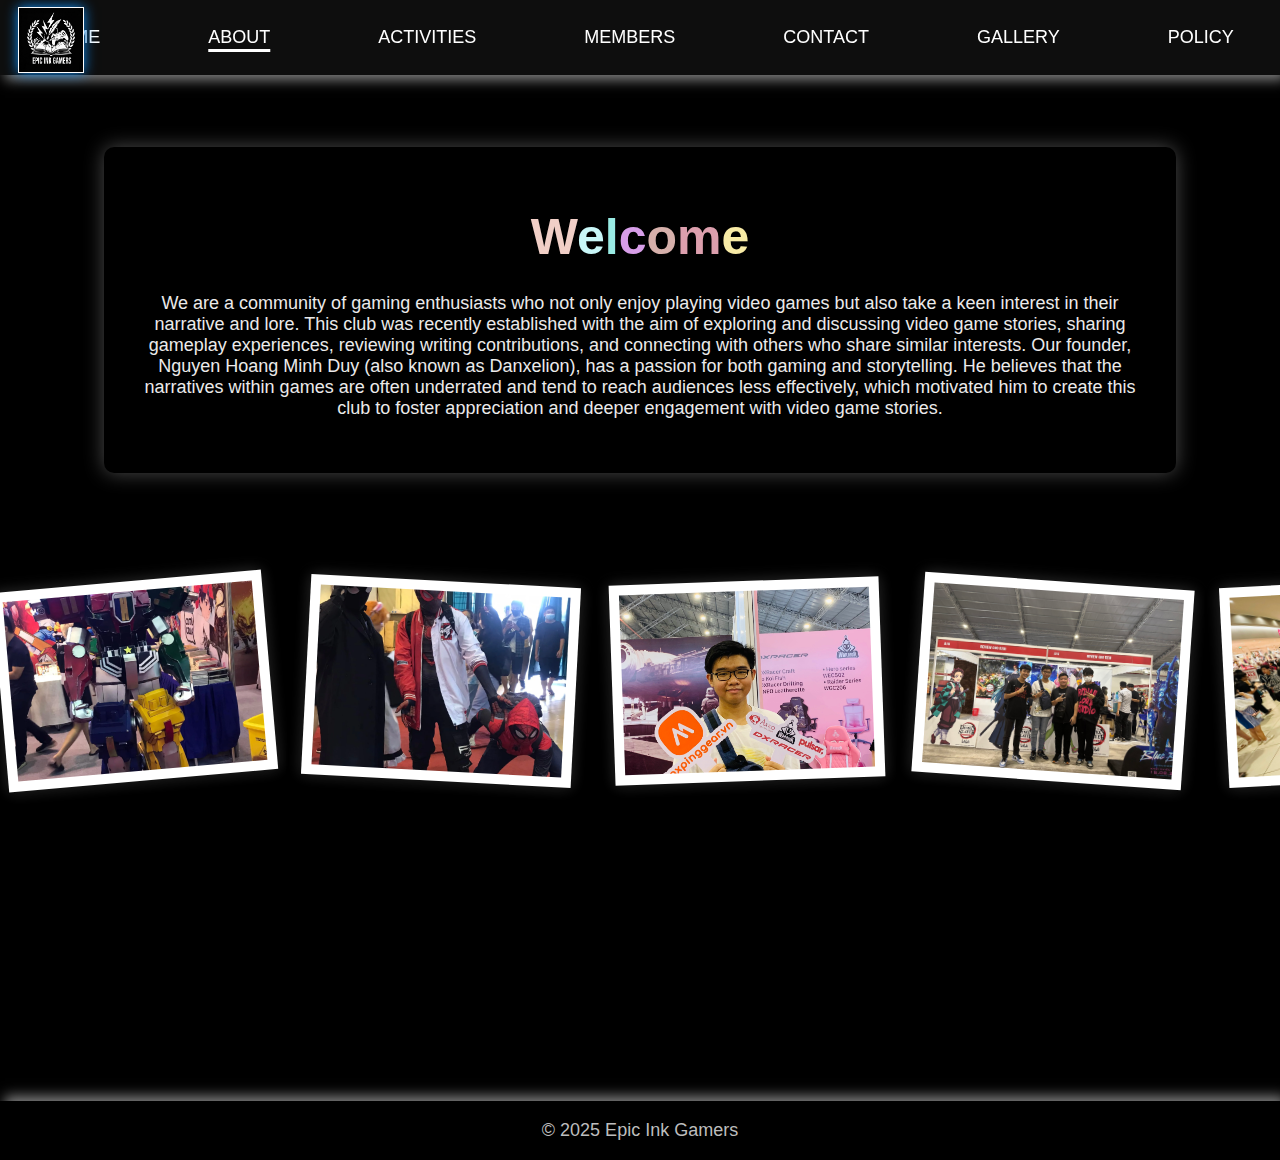
<file: about.html>
<!DOCTYPE html>
<html lang="en">
<head>
    <meta charset="UTF-8">
    <meta name="viewport" content="width=device-width, initial-scale=1.0">
    <title>Epic Ink Gamers</title>
    <meta name="description" content="This page is about Epic Ink Gamers.">
    <link rel="icon" href="assets/img/icon.jpg">
    <link rel="stylesheet" href="assets/css/styles.css">
</head>
<body>
    <header>
        <img src="assets/img/icon.jpg" alt = "Epic Ink Gamers" class="bg-icon">
        <nav>
            <ul>
                <li><a href="index.html">Home</a></li>
                <li><a href="about.html" class="current-page">About</a></li>
                <li><a href="activities.html">Activities</a></li>
                <li><a href="member.html">Members</a></li>
                <li><a href="contact.html">Contact</a></li>
                <li><a href="gallery.html">Gallery</a></li>
                <li><a href="policy.html">Policy</a></li>
            </ul>
        </nav>
    </header>

    <main>
        <section class="sec">
            <h2 id = "typing-text"></h2>
            <p>We are a community of gaming enthusiasts who not only enjoy playing
            video games but also take a keen interest in their narrative and lore.
            This club was recently established with the aim of exploring and discussing
            video game stories, sharing gameplay experiences, reviewing writing
            contributions, and connecting with others who share similar interests.
            Our founder, Nguyen Hoang Minh Duy (also known as Danxelion), has a passion
            for both gaming and storytelling. He believes that the narratives within
            games are often underrated and tend to reach audiences less effectively,
            which motivated him to create this club to foster appreciation and deeper
            engagement with video game stories.</p>
        </section>

        <section class="polaroid-scroll-container">
            <div class="polaroid-scroll-track">
                <div class="polaroid-item"> <!--floating polaroid effect-->
                    <img src="assets/img/polaroid1.png" alt="Club Event 1">
                </div>
                <div class="polaroid-item">
                    <img src="assets/img/polaroid2.png" alt="Club Event 2">
                </div>
                <div class="polaroid-item">
                    <img src="assets/img/polaroid3.png" alt="Club Event 3">
                </div>
                <div class="polaroid-item">
                    <img src="assets/img/polaroid4.png" alt="Club Event 4">
                </div>
                <div class="polaroid-item">
                    <img src="assets/img/polaroid5.jpg" alt="Club Event 5">
                </div>
                <div class="polaroid-item">
                    <img src="assets/img/polaroid6.png" alt="Club Event 6">
                </div>
            <!-- Duplicate set for seamless loop -->
                <div class="polaroid-item">
                    <img src="assets/img/polaroid1.png" alt="Club Event 1">
                </div>
                <div class="polaroid-item">
                    <img src="assets/img/polaroid2.png" alt="Club Event 2">
                </div>
                <div class="polaroid-item">
                    <img src="assets/img/polaroid3.png" alt="Club Event 3">
                </div>
                <div class="polaroid-item">
                    <img src="assets/img/polaroid4.png" alt="Club Event 4">
                </div>
                <div class="polaroid-item">
                    <img src="assets/img/polaroid5.jpg" alt="Club Event 5">
                </div>
                <div class="polaroid-item">
                    <img src="assets/img/polaroid6.png" alt="Club Event 6">
                </div>
            </div>
        </section>
    </main>

    <footer>
        <p>&copy; 2025 Epic Ink Gamers</p>
    </footer>
    <script src="assets/js/about.js"></script>
</body>
</html>
</file>
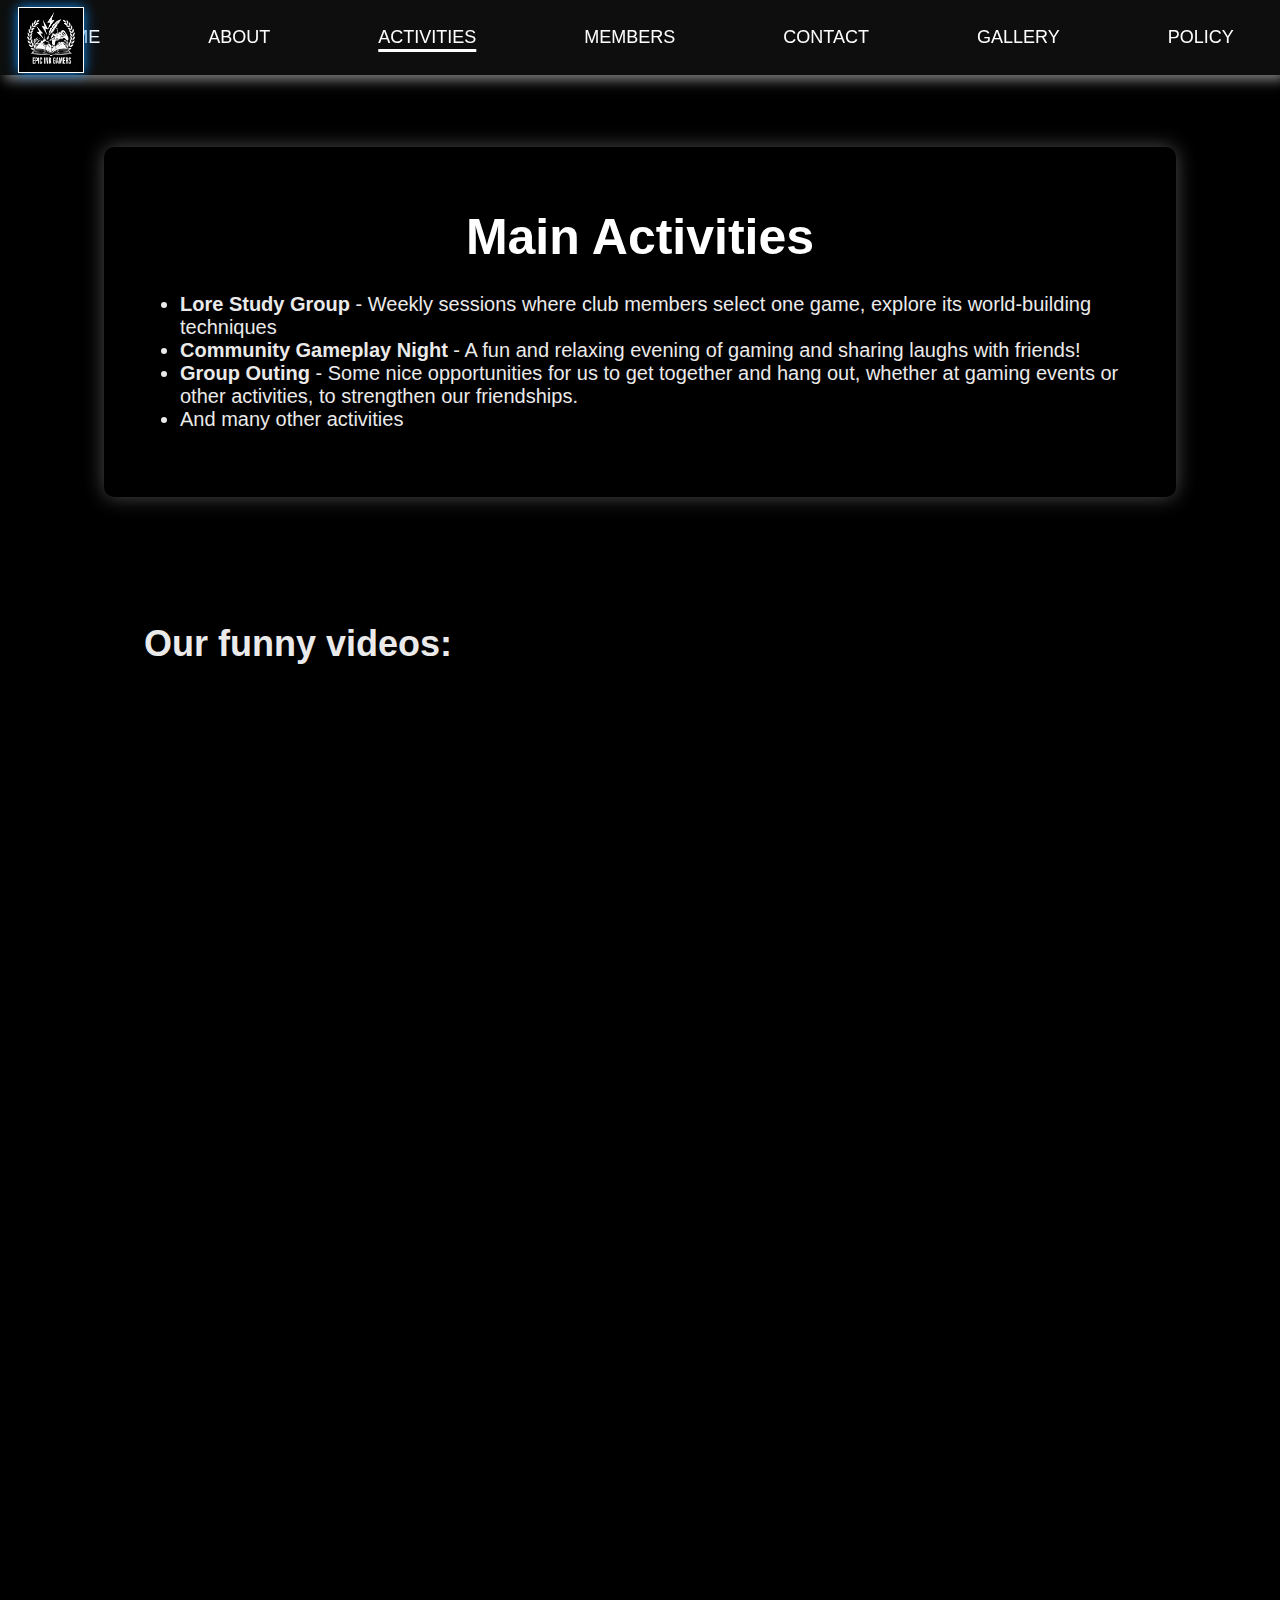
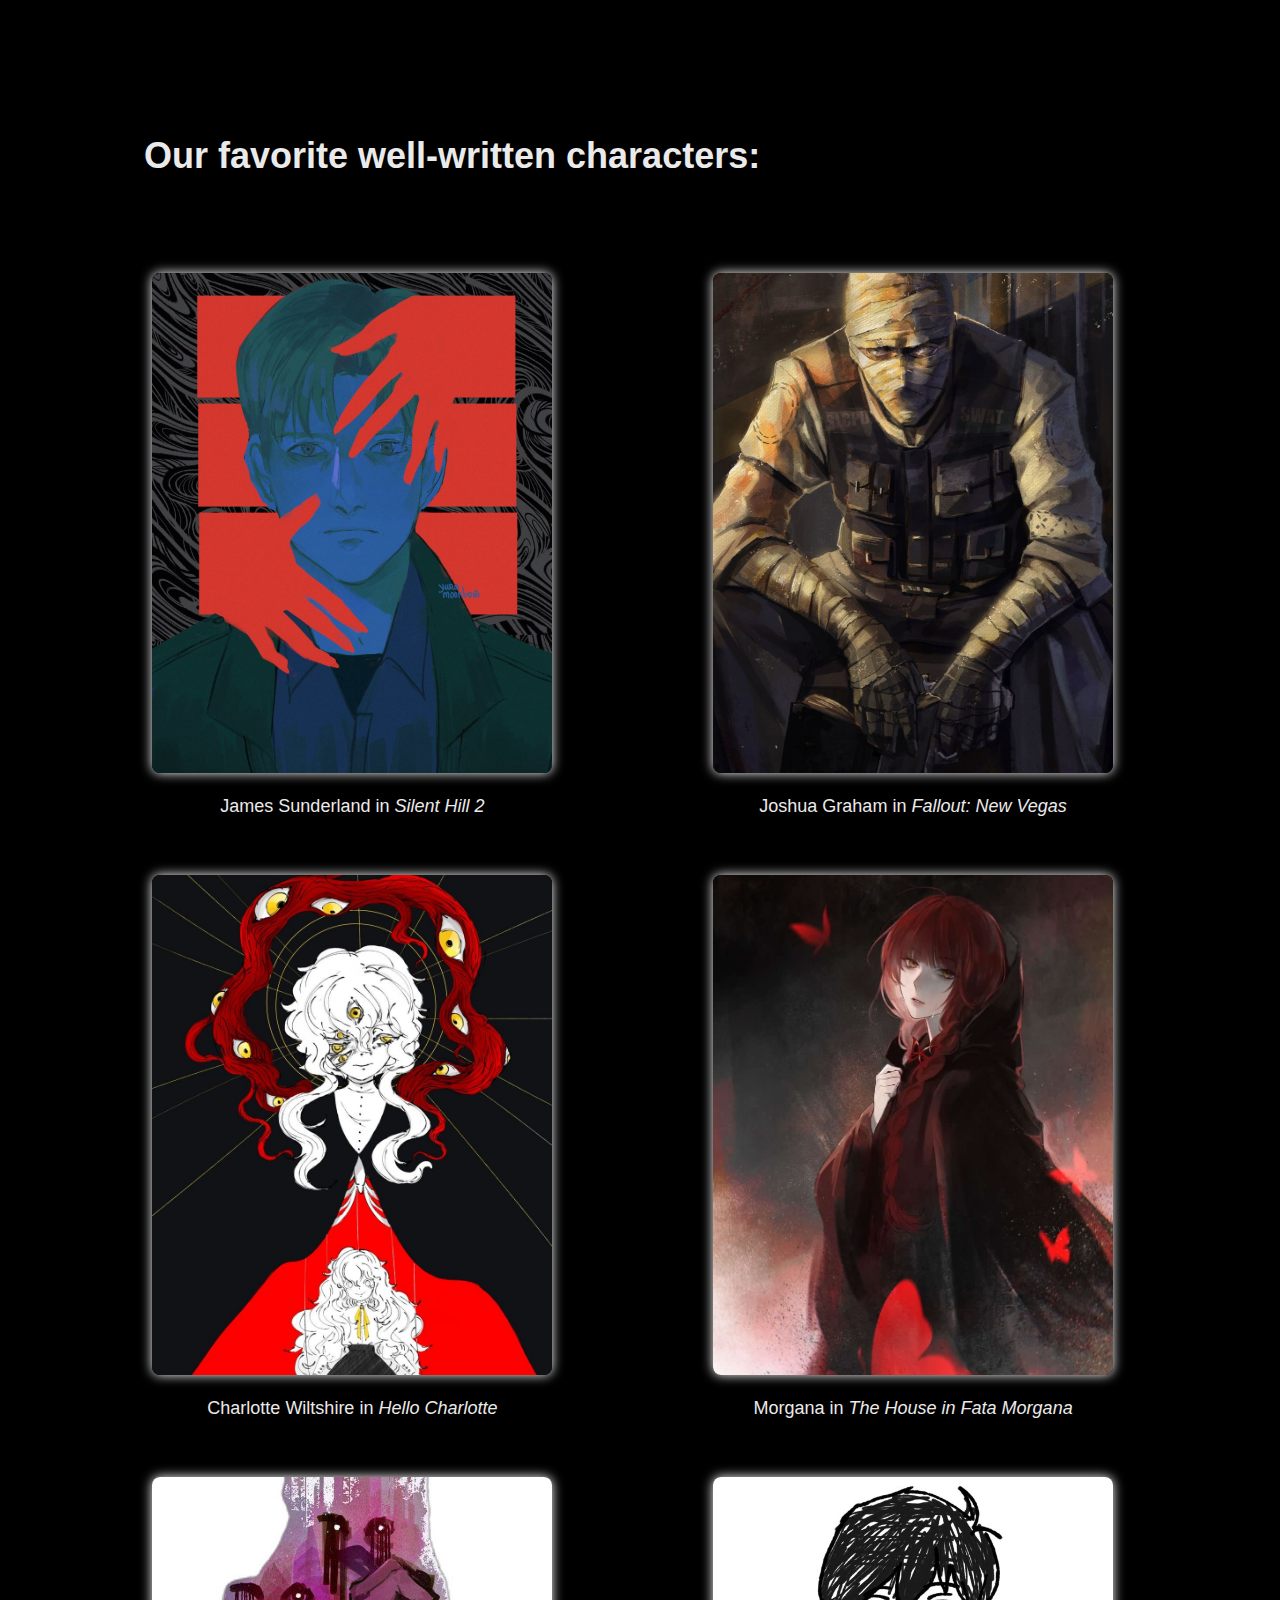
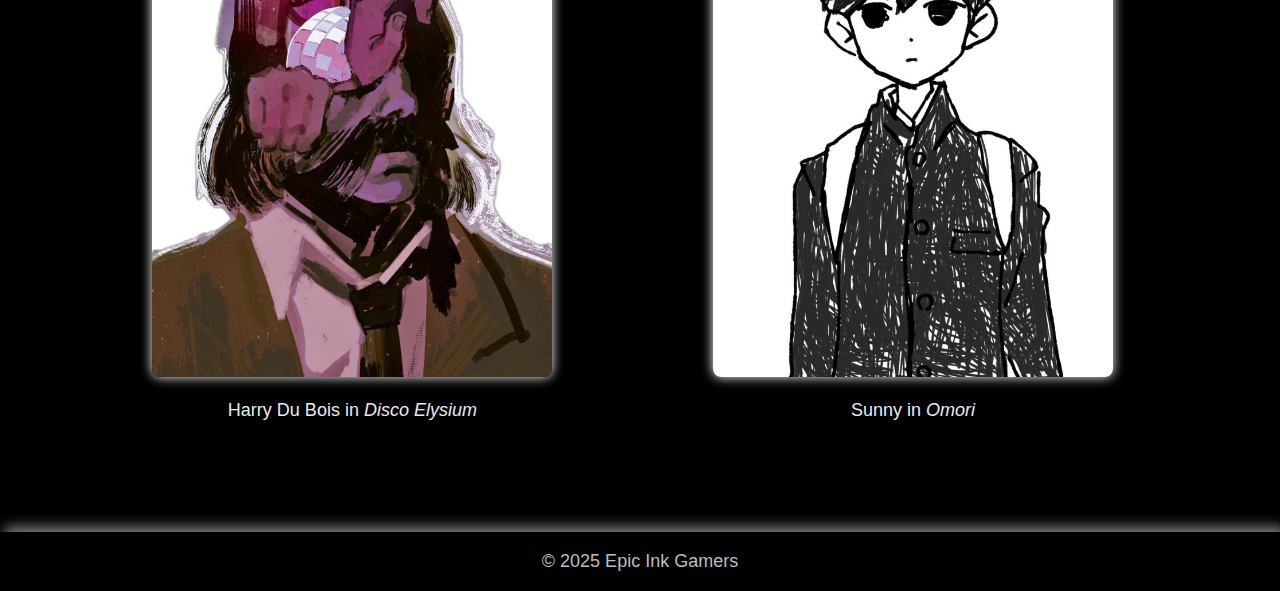
<file: activities.html>
<!DOCTYPE html>
<html lang="en">
<head>
    <meta charset="UTF-8">
    <meta name="viewport" content="width=device-width, initial-scale=1.0">
    <title>Epic Ink Gamers</title>
    <meta name="description" content="This page shows club's activities.">
    <link rel="icon" href="assets/img/icon.jpg">
    <link rel="stylesheet" href="assets/css/styles.css">
</head>
<body>
    <header>
        <img src="assets/img/icon.jpg" alt = "Epic Ink Gamers" class="bg-icon">
        <nav>
            <ul>
                <li><a href="index.html">Home</a></li>
                <li><a href="about.html">About</a></li>
                <li><a href="activities.html" class="current-page">Activities</a></li>
                <li><a href="member.html">Members</a></li>
                <li><a href="contact.html">Contact</a></li>
                <li><a href="gallery.html">Gallery</a></li>
                <li><a href="policy.html">Policy</a></li>
            </ul>
        </nav>
    </header>
    <main>
        <section class="sec">
            <h2>Main Activities</h2>
            <ul>
                <li><b>Lore Study Group</b> - Weekly sessions where club members
                select one game, explore its world-building techniques</li>

                <li><b>Community Gameplay Night</b> - A fun and relaxing evening of
                gaming and sharing laughs with friends!</li>

                <li><b>Group Outing</b> - Some nice opportunities for us to get
                together and hang out, whether at gaming events or other activities,
                to strengthen our friendships. </li>

                <li>And many other activities</li>
            </ul>
        </section>
        
        <section>
            <h1>Our funny videos:</h1>
                <div class="iframe-container">
                    <iframe width="560" height="315" src="https://www.youtube.com/embed/UEomlGV3iB4?si=UnlGvduSdYICSd40" title="YouTube video player" frameborder="0" allow="accelerometer; autoplay; clipboard-write; encrypted-media; gyroscope; picture-in-picture; web-share" referrerpolicy="strict-origin-when-cross-origin" allowfullscreen></iframe>
                </div>
                
                <div class="iframe-container">
                    <iframe width="560" height="315" src="https://www.youtube.com/embed/VjKYhYiNU_k?si=WTIehMJcukQlZTh0" title="YouTube video player" frameborder="0" allow="accelerometer; autoplay; clipboard-write; encrypted-media; gyroscope; picture-in-picture; web-share" referrerpolicy="strict-origin-when-cross-origin" allowfullscreen></iframe>
                </div>
        </section>
        <section>
            <h1>Our favorite well-written characters:</h1><br>
            <table>
                <tr>
                    <td>
                        <figure>
                            <img src="assets/img/james.jpg">
                        </figure>
                        <figcaption>James Sunderland in <i>Silent Hill 2</i></figcaption>
                    </td>
                    <td>
                        <figure>
                            <img src="assets/img/joshua.jpg">
                        </figure>
                        <figcaption>Joshua Graham in <i>Fallout: New Vegas</i></figcaption>
                    </td>
                </tr>
                <tr>
                    <td>
                        <figure>
                            <img src="assets/img/charlotte.jpg">
                        </figure>
                        <figcaption>Charlotte Wiltshire in <i>Hello Charlotte</i></figcaption>
                    </td>
                    <td>
                        <figure>
                            <img src="assets/img/morgana.jpg">
                        </figure>
                        <figcaption>Morgana in <i>The House in Fata Morgana</i></figcaption>
                    </td>
                </tr>
                <tr>
                    <td>
                        <figure>
                            <img src="assets/img/harry.jpg">
                        </figure>
                        <figcaption>Harry Du Bois in <i>Disco Elysium</i></figcaption>
                    </td>
                    <td>
                        <figure>
                            <img src="assets/img/sunny.jpg">
                        </figure>
                        <figcaption>Sunny in <i>Omori</i></figcaption>
                    </td>
                </tr>
            </table>
        </section>
    </main>

    <footer>
        <p>&copy; 2025 Epic Ink Gamers</p>
    </footer>
</body>
</html>
</file>
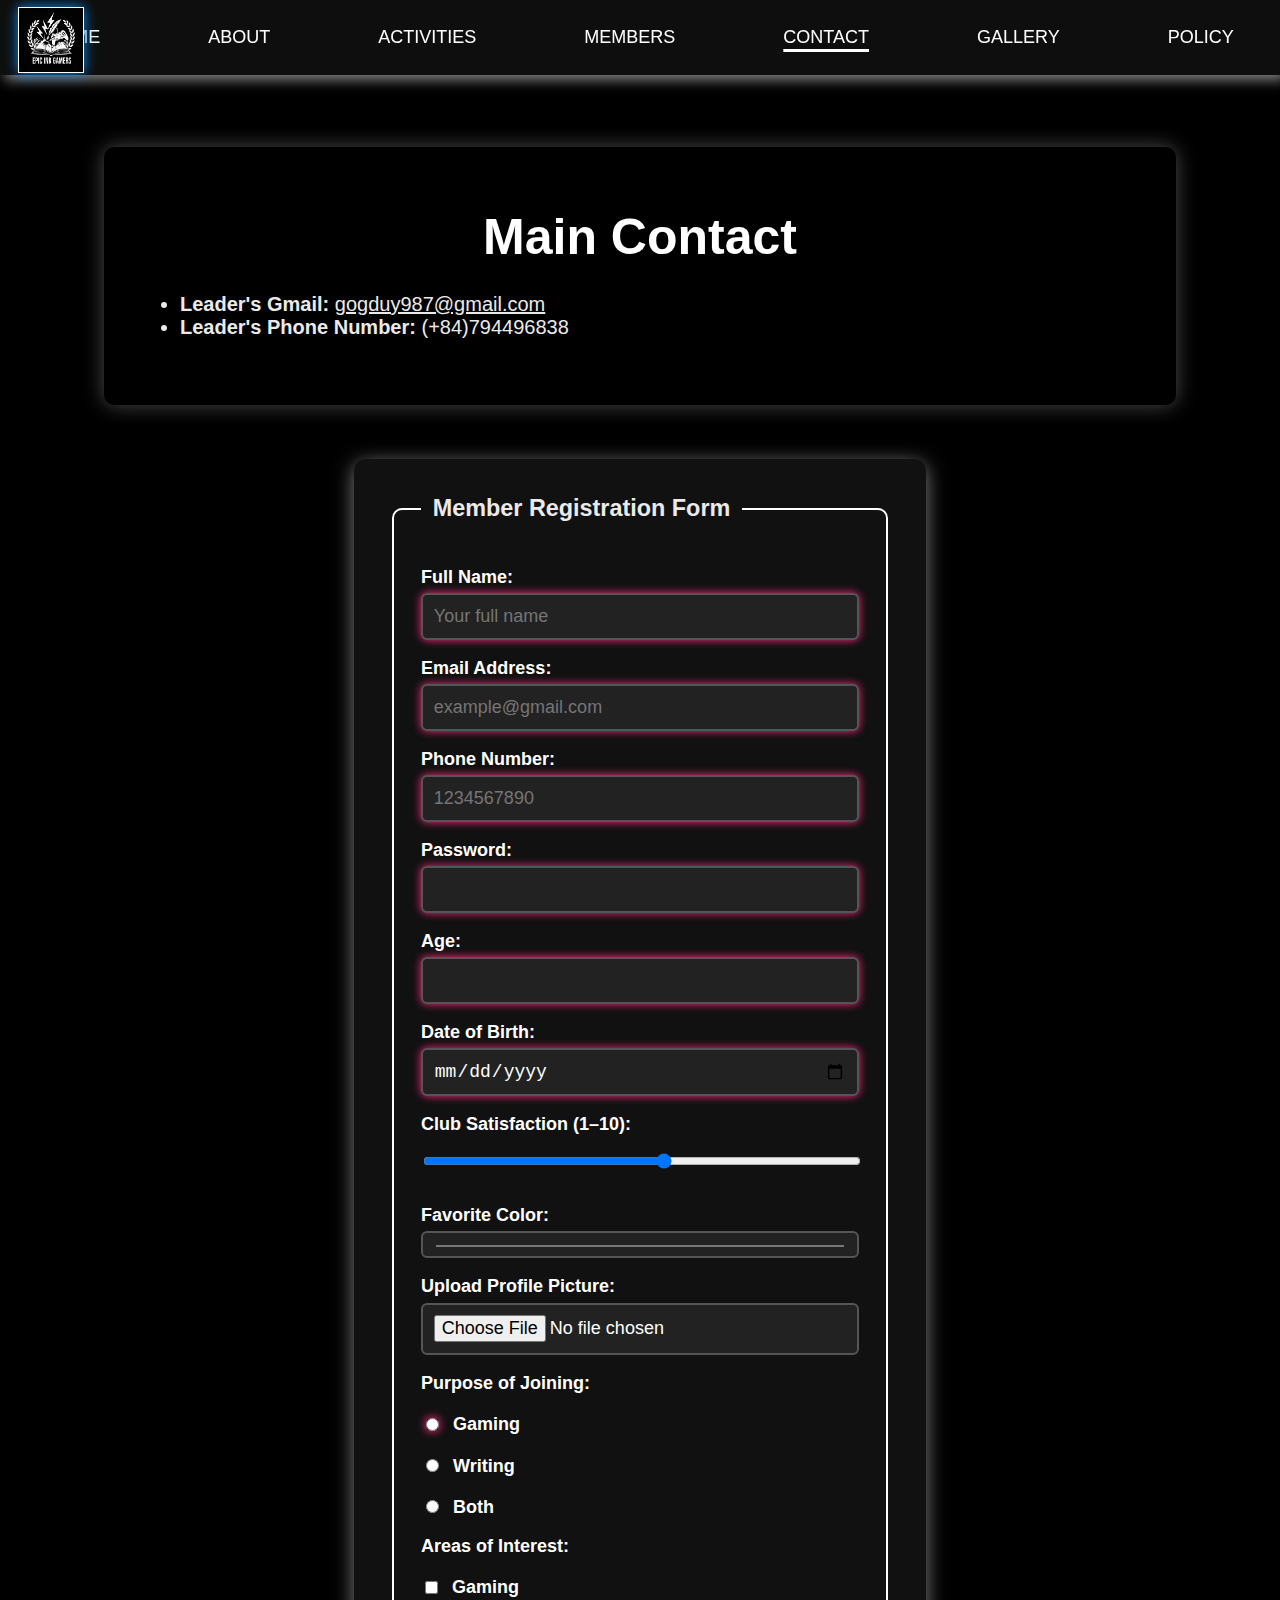
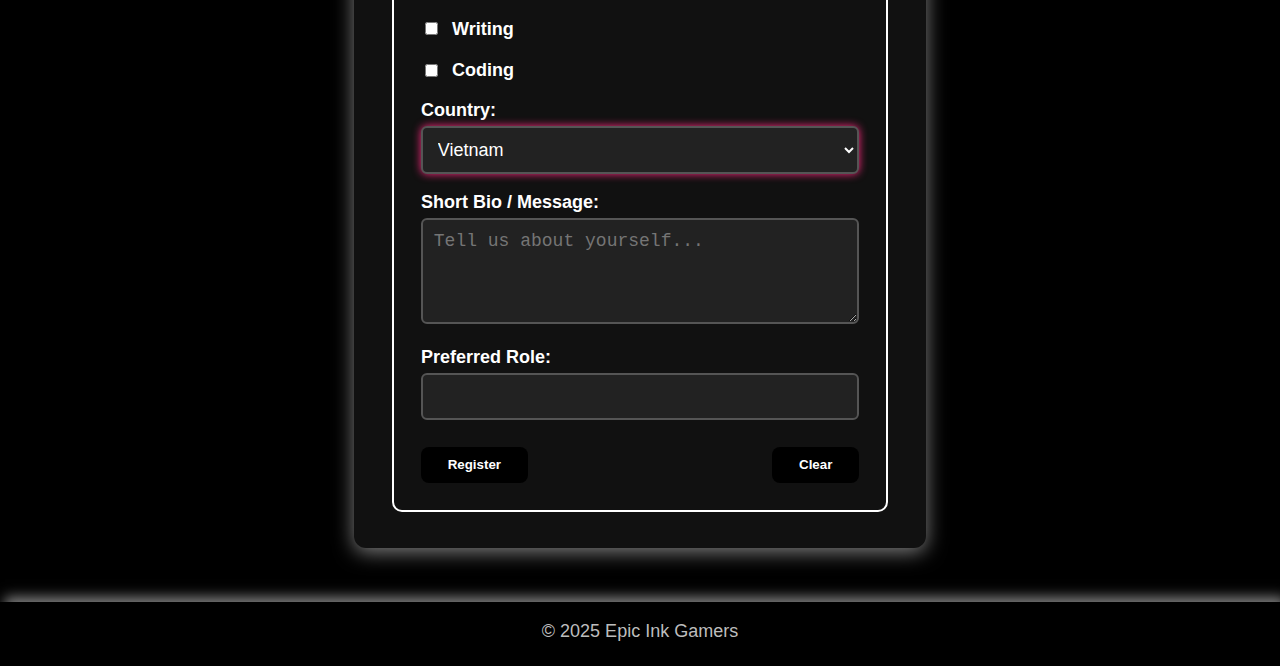
<file: contact.html>
<!DOCTYPE html>
<html lang="en">
<head>
    <meta charset="UTF-8">
    <meta name="viewport" content="width=device-width, initial-scale=1.0">
    <title>Epic Ink Gamers</title>
    <meta name="description" content="This page shows club's contact.">
    <link rel="icon" href="assets/img/icon.jpg">
    <link rel="stylesheet" href="assets/css/styles.css">
</head>
<body>
    <header>
        <img src="assets/img/icon.jpg" alt = "Epic Ink Gamers" class="bg-icon">
        <nav>
            <ul>
                <li><a href="index.html">Home</a></li>
                <li><a href="about.html">About</a></li>
                <li><a href="activities.html">Activities</a></li>
                <li><a href="member.html">Members</a></li>
                <li><a href="contact.html" class="current-page">Contact</a></li>
                <li><a href="gallery.html">Gallery</a></li>
                <li><a href="policy.html">Policy</a></li>
            </ul>
        </nav>
    </header>
    
    <main>
        <section class="sec">
            <h2>Main Contact</h2>
            <ul style="text-decoration: none;">
                <li><b>Leader's Gmail:</b> <a href="gogduy987@gmail.com">gogduy987@gmail.com</a></li>
                <li><b>Leader's Phone Number:</b> (+84)794496838</li>
            </ul>
        </section>

        <section>
            <form class="center-form" action="#" method="post">
                <fieldset>
                    <legend>Member Registration Form</legend>

                    <label for="fullname">Full Name:</label>
                    <input type="text" id="fullname" name="fullname" placeholder="Your full name" required>

                    <label for="email">Email Address:</label>
                    <input type="email" id="email" name="email" placeholder="example@gmail.com" required>

                    <label for="phone">Phone Number:</label>
                    <input type="tel" id="phone" name="phone" pattern="[0-9]{10}" placeholder="1234567890" required>

                    <label for="password">Password:</label>
                    <input type="password" id="password" name="password" minlength="6" required>

                    <label for="age">Age:</label>
                    <input type="number" id="age" name="age" min="13" max="120" step="1" required>

                    <label for="birthdate">Date of Birth:</label>
                    <input type="date" id="birthdate" name="birthdate" required>

                    <label for="satisfaction">Club Satisfaction (1–10):</label>
                    <input type="range" id="satisfaction" name="satisfaction" min="1" max="10" step="1">

                    <label for="favcolor">Favorite Color:</label>
                    <input type="color" id="favcolor" name="favcolor" value="#00eaff">

                    <label for="resume">Upload Profile Picture:</label>
                    <input type="file" id="resume" name="resume" accept=".jpg,.png,.jpeg">

                    <label>Purpose of Joining:</label>
                    <div class="radio-group">
                    <label for="game"><input type="radio" name="type" id="game" value="game" required> Gaming</label>
                    <label for="write"><input type="radio" name="type" id="write" value="write"> Writing</label>
                    <label for="both"><input type="radio" name="type" id="both" value="both"> Both</label>
                    </div>

                    <label>Areas of Interest:</label>
                    <div class="checkbox-group">
                    <label><input type="checkbox" name="interest" value="gaming"> Gaming</label>
                    <label><input type="checkbox" name="interest" value="writing"> Writing</label>
                    <label><input type="checkbox" name="interest" value="coding"> Coding</label>
                    </div>

                    <label for="country">Country:</label>
                    <select id="country" name="country" required>
                    <optgroup label="Asia">
                        <option value="vn">Vietnam</option>
                        <option value="jp">Japan</option>
                        <option value="kr">South Korea</option>
                    </optgroup>
                    <optgroup label="Europe">
                        <option value="uk">UK</option>
                        <option value="fr">France</option>
                    </optgroup>
                    </select>

                    <label for="message">Short Bio / Message:</label>
                    <textarea id="message" name="message" rows="4" placeholder="Tell us about yourself..."></textarea>

                    <label for="role">Preferred Role:</label>
                    <input list="roles" id="role" name="role">
                    <datalist id="roles">
                    <option value="Leader">
                    <option value="Designer">
                    <option value="Programmer">
                    <option value="Writer">
                    </datalist>

                    <input type="hidden" name="formID" value="QnQ-Register2025">

                    <div class="button-group">
                    <button type="submit">Register</button>
                    <button type="reset">Clear</button>
                    </div>
                </fieldset>
            </form>
        </section>
    </main>
    
    <footer>
        <p>&copy; 2025 Epic Ink Gamers</p>
    </footer>
</body>
</html>
</file>
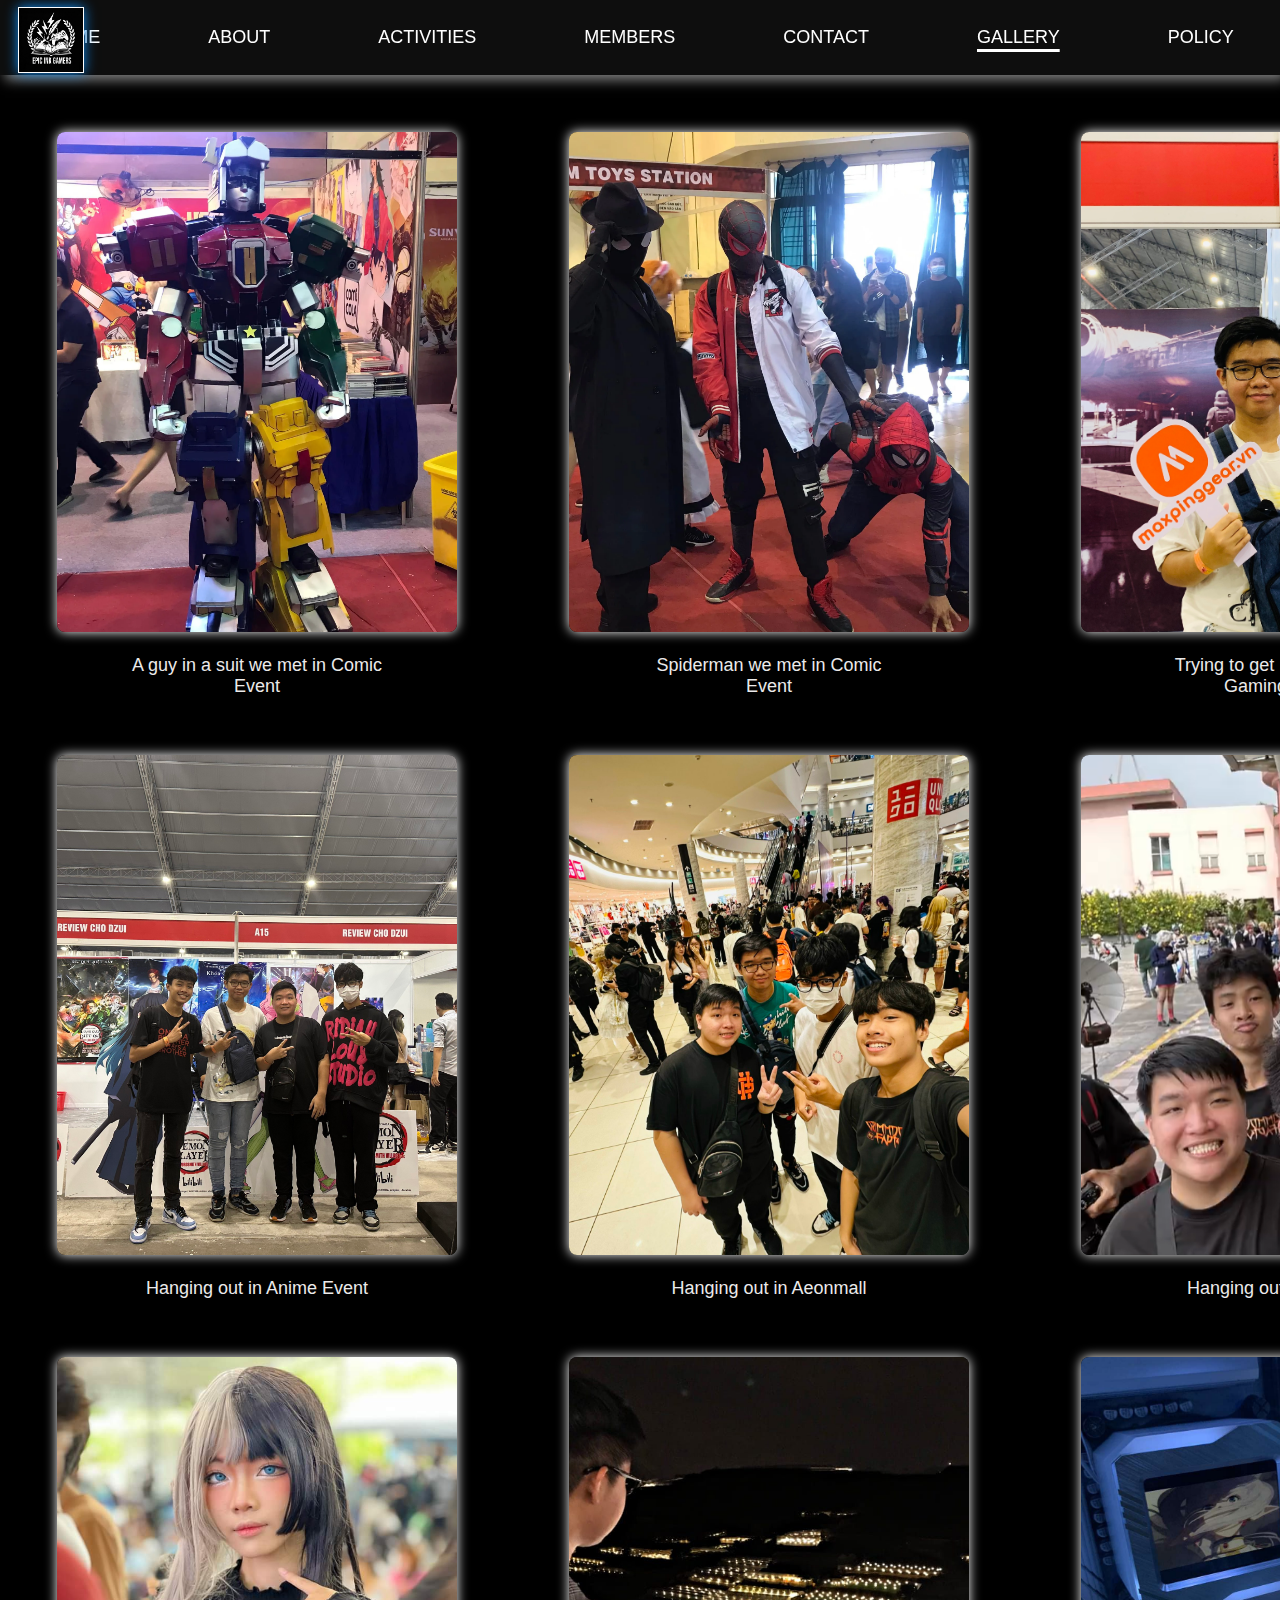
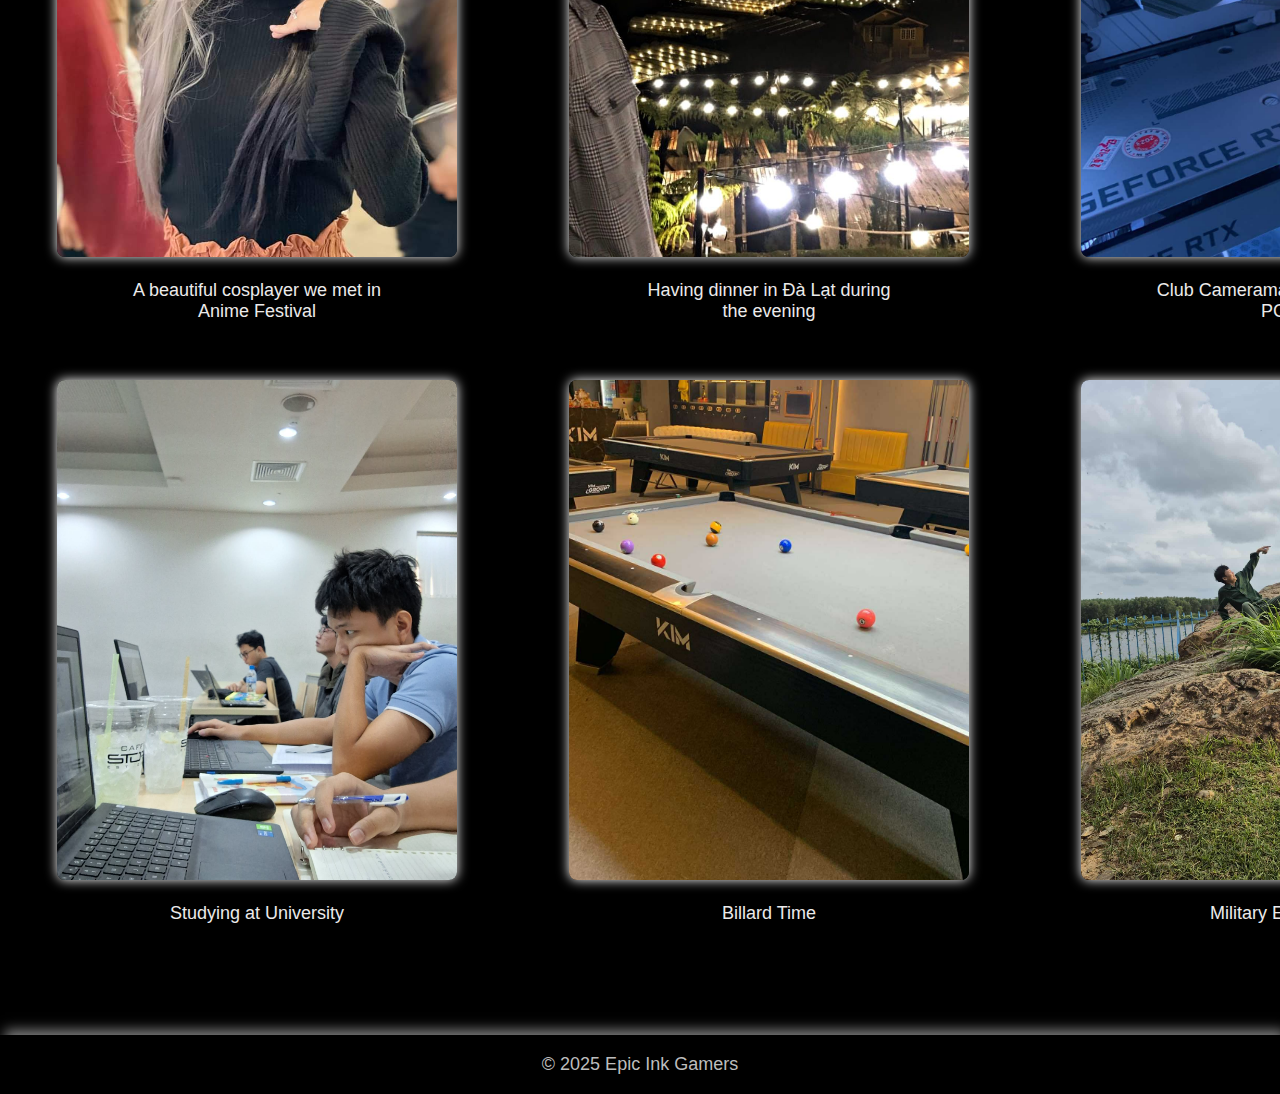
<file: gallery.html>
<!DOCTYPE html>
<html lang="en">
<head>
    <meta charset="UTF-8">
    <meta name="viewport" content="width=device-width, initial-scale=1.0">
    <title>Epic Ink Gamers</title>
    <meta name="description" content="This page shows club's gallery.">
    <link rel="icon" href="assets/img/icon.jpg">
    <link rel="stylesheet" href="assets/css/styles.css">
</head>
<body>
    <header>
        <img src="assets/img/icon.jpg" alt = "Epic Ink Gamers" class="bg-icon">
        <nav>
            <ul>
                <li><a href="index.html">Home</a></li>
                <li><a href="about.html">About</a></li>
                <li><a href="activities.html">Activities</a></li>
                <li><a href="member.html">Members</a></li>
                <li><a href="contact.html">Contact</a></li>
                <li><a href="gallery.html" class="current-page">Gallery</a></li>
                <li><a href="policy.html">Policy</a></li>
            </ul>
        </nav>
    </header>
    <main>
        <section style="margin-top: 3em;">
            <table>
                <tr>
                    <td>
                        <figure>
                            <img src="assets/img/polaroid1.png">
                        </figure>
                        <figcaption>A guy in a suit we met in Comic Event</figcaption>
                    </td>
                    <td>
                        <figure>
                            <img src="assets/img/polaroid2.png">
                        </figure>
                        <figcaption>Spiderman we met in Comic Event</figcaption>
                    </td>
                    <td>
                        <figure>
                            <img src="assets/img/polaroid3.png">
                        </figure>
                        <figcaption>Trying to get Pulsar gifts in Gaming Event</figcaption>
                    </td>
                </tr>
                <tr>
                    <td>
                        <figure>
                            <img src="assets/img/polaroid4.png">
                        </figure>
                        <figcaption>Hanging out in Anime Event</figcaption>
                    </td>
                    <td>
                        <figure>
                            <img src="assets/img/polaroid5.jpg">
                        </figure>
                        <figcaption>Hanging out in Aeonmall</figcaption>
                    </td>
                    <td>
                        <figure>
                            <img src="assets/img/polaroid6.png">
                        </figure>
                        <figcaption>Hanging out in the Park</figcaption>
                    </td>
                </tr>
                <tr>
                    <td>
                        <figure>
                            <img src="assets/img/gall2.jpg">
                        </figure>
                        <figcaption>A beautiful cosplayer we met in Anime Festival</figcaption>
                    </td>
                    <td>
                        <figure>
                            <img src="assets/img/gall3.jpg">
                        </figure>
                        <figcaption>Having dinner in Đà Lạt during the evening</figcaption>
                    </td>
                    <td>
                        <figure>
                            <img src="assets/img/pc.jpg">
                        </figure>
                        <figcaption>Club Cameraman's cool lastest PC!!!</figcaption>
                    </td>
                    <tr>
                    <td>
                        <figure>
                            <img src="assets/img/study.jpg">
                        </figure>
                        <figcaption>Studying at University</figcaption>
                    </td>
                    <td>
                        <figure>
                            <img src="assets/img/bida.jpg">
                        </figure>
                        <figcaption>Billard Time</figcaption>
                    </td>
                    <td>
                        <figure>
                            <img src="assets/img/mili.jpg">
                        </figure>
                        <figcaption>Military Education</figcaption>
                    </td>
                </tr>
                </tr>
            </table>
        </section>
    </main>
    <footer>
        <p>&copy; 2025 Epic Ink Gamers</p>
    </footer>
</body>
</html>
</file>
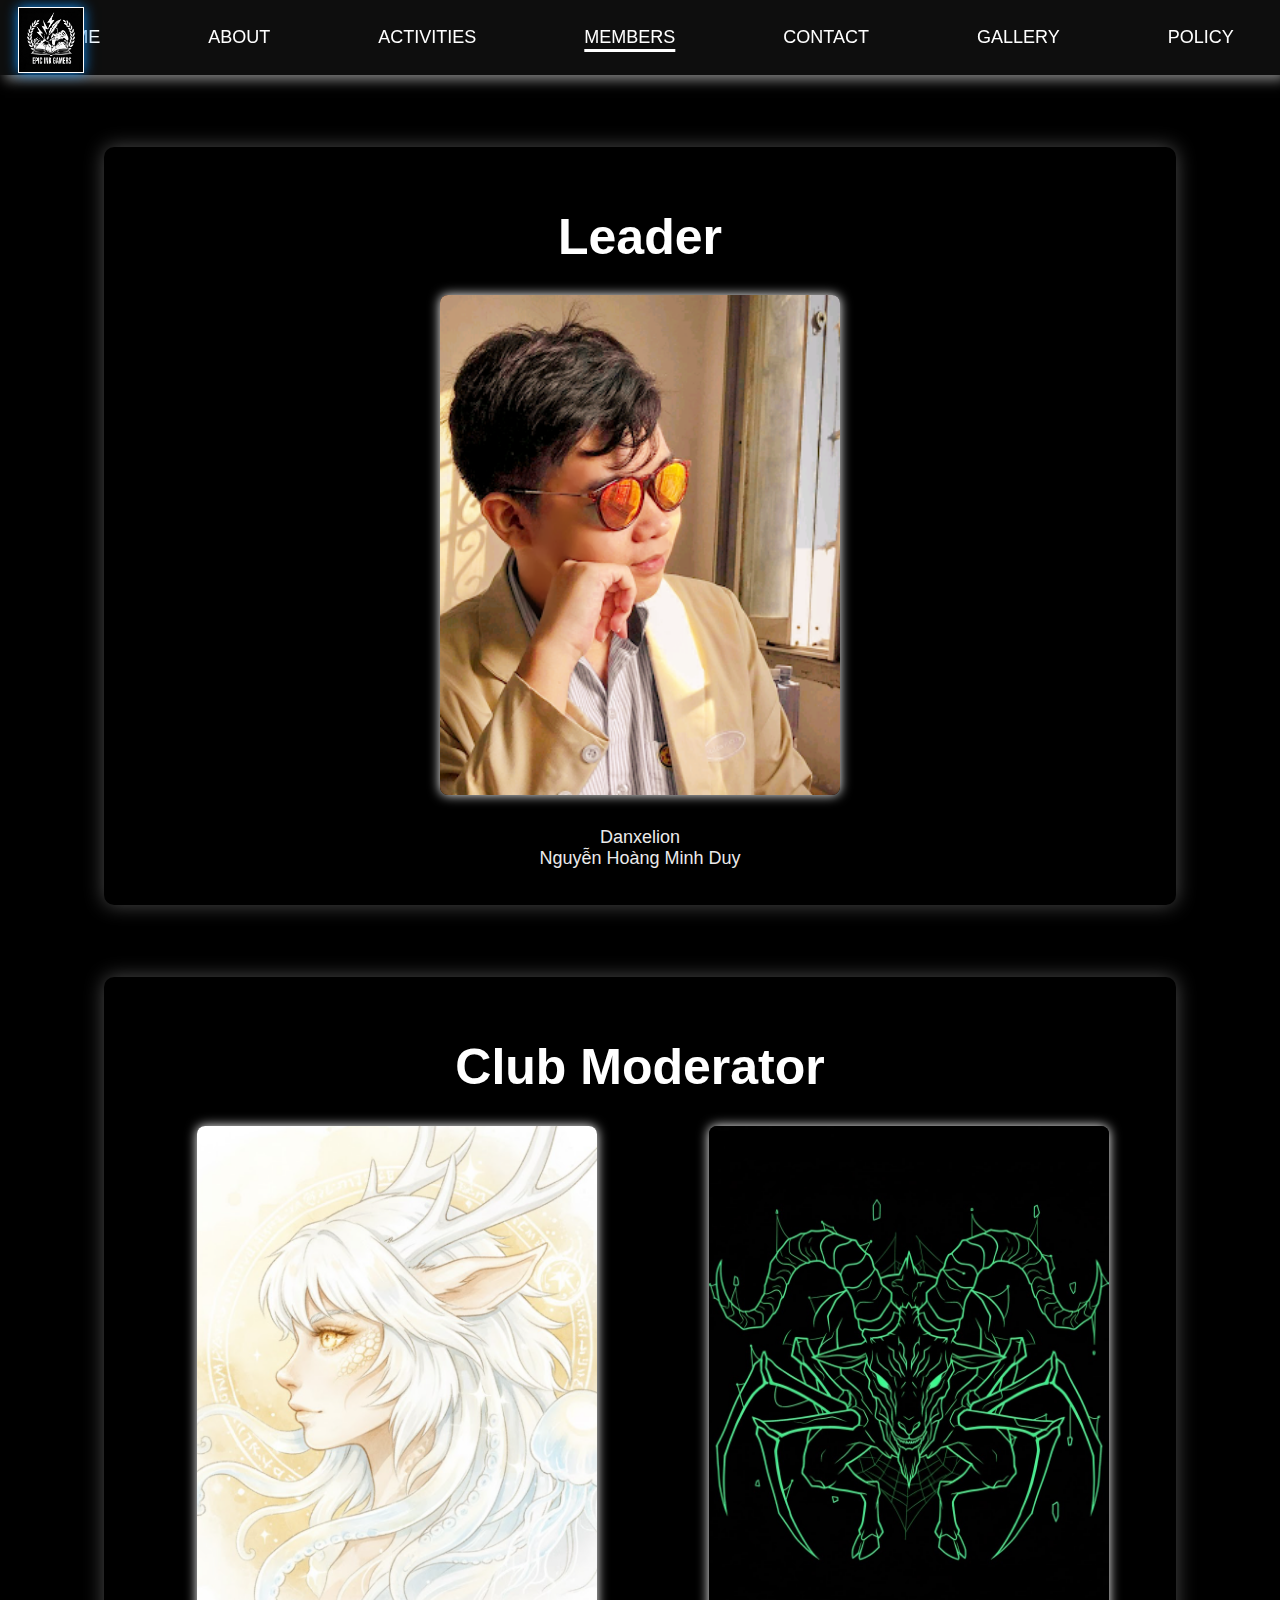
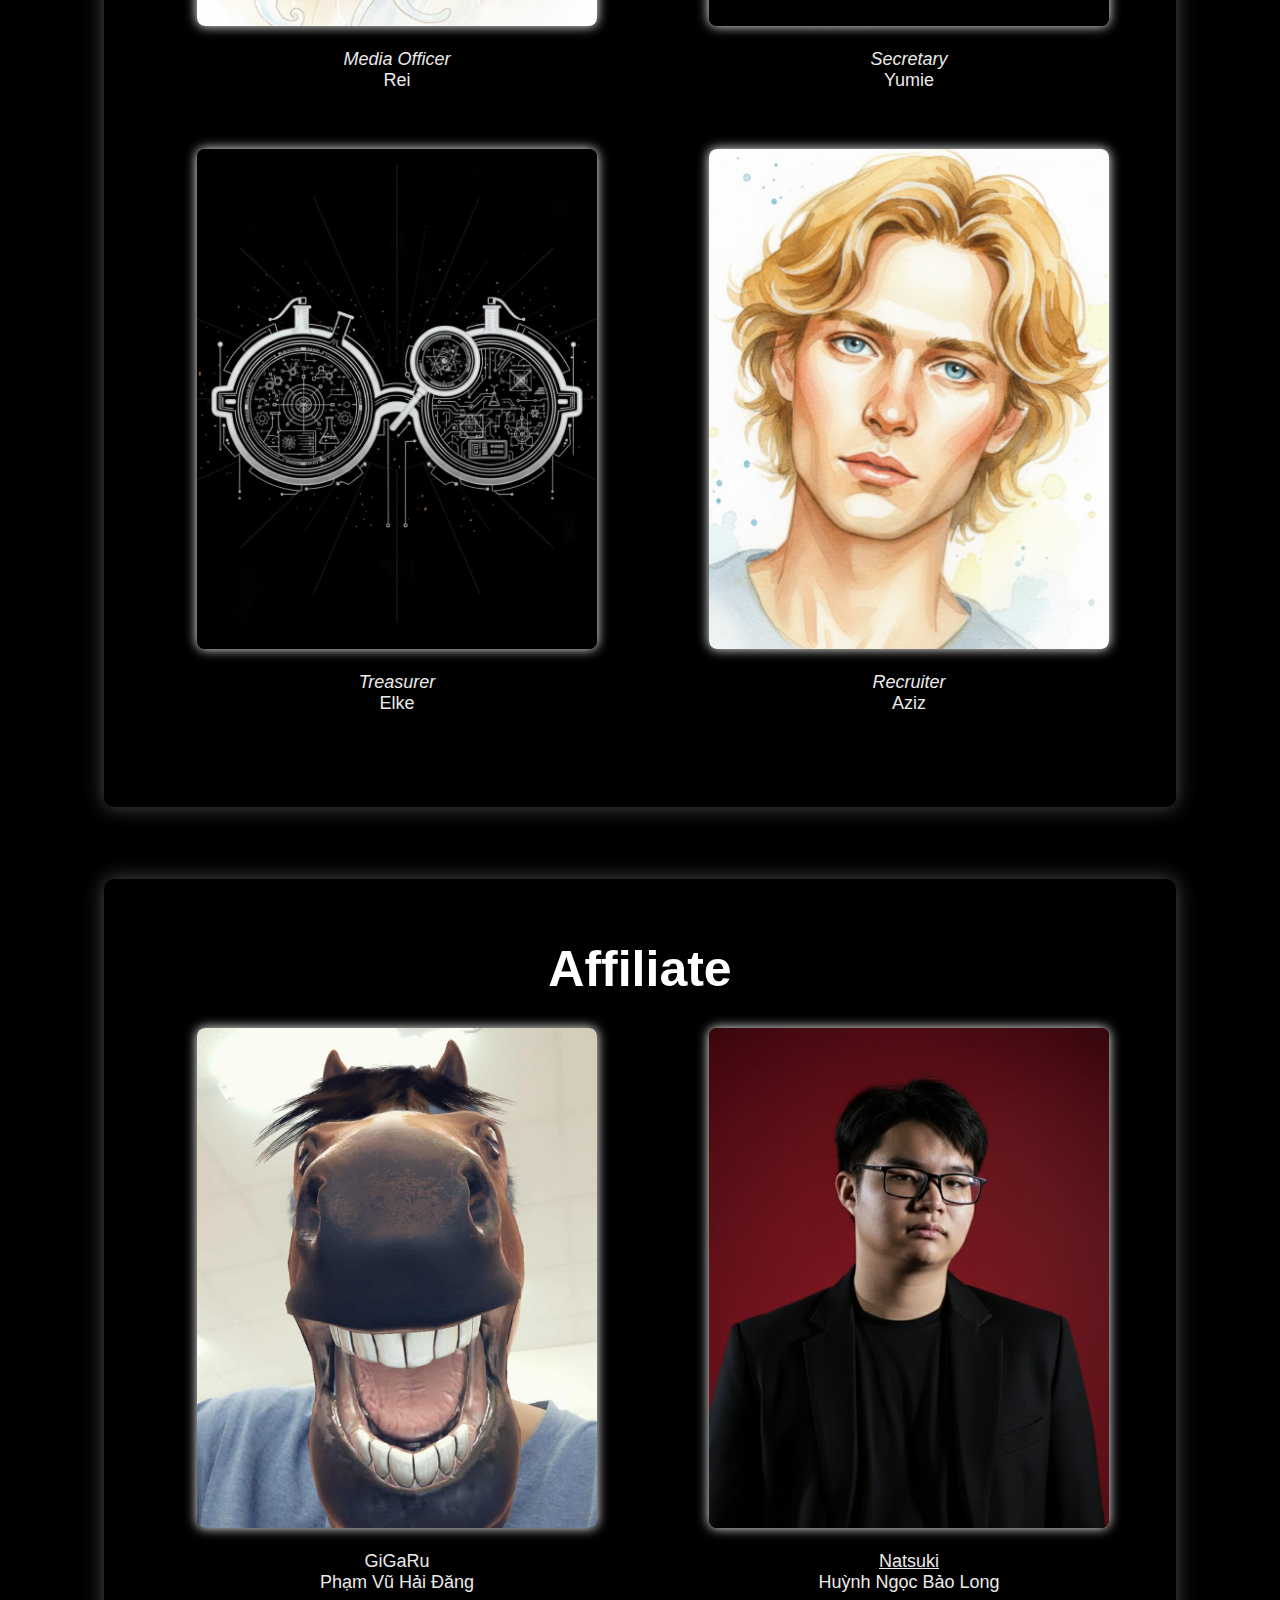
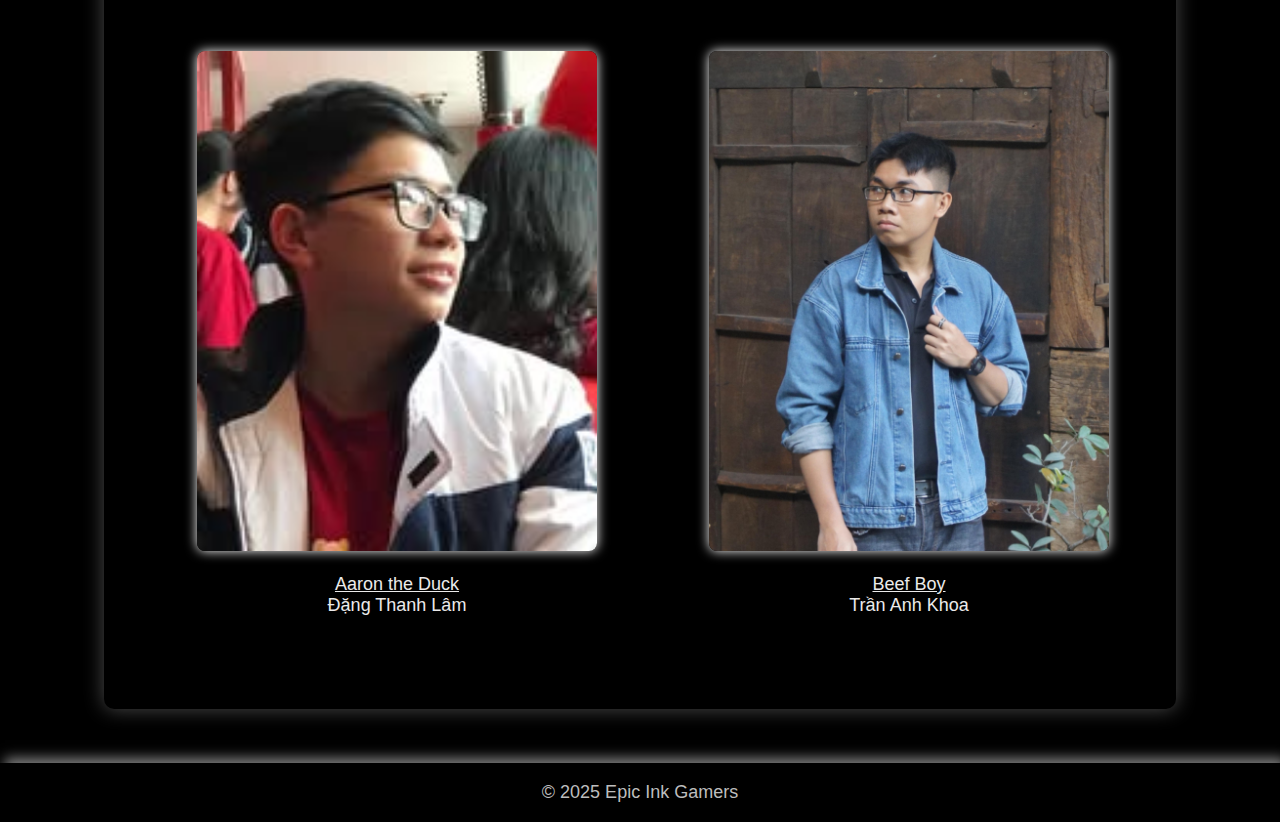
<file: member.html>
<!DOCTYPE html>
<html lang="en">
<head>
    <meta charset="UTF-8">
    <meta name="viewport" content="width=device-width, initial-scale=1.0">
    <title>Epic Ink Gamers</title>
    <meta name="description" content="This page shows club's members.">
    <link rel="icon" href="assets/img/icon.jpg">
    <link rel="stylesheet" href="assets/css/styles.css">
</head>
<body>
    <header>
        <img src="assets/img/icon.jpg" alt = "Epic Ink Gamers" class="bg-icon">
        <nav>
            <ul>
                <li><a href="index.html">Home</a></li>
                <li><a href="about.html">About</a></li>
                <li><a href="activities.html">Activities</a></li>
                <li><a href="member.html" class="current-page">Members</a></li>
                <li><a href="contact.html">Contact</a></li>
                <li><a href="gallery.html">Gallery</a></li>
                <li><a href="policy.html">Policy</a></li>
            </ul>
        </nav>
    </header>

    <main>
        <section class="sec">
            <h2>Leader</h2>
            <figure><img src="assets/img/duy.png">
            </figure>
            <figcaption>Danxelion<br>
            Nguyễn Hoàng Minh Duy</figcaption>
        </section>

        <section class="sec">
            <h2>Club Moderator</h2>
            <table>
                <tr>
                    <td>
                        <figure>
                            <img src="assets/img/rei.png">
                        </figure>
                        <figcaption><i>Media Officer</i><br>
                        Rei</figcaption>
                    </td>
                    <td>
                        <figure>
                            <img src="assets/img/yumie.jpg">
                        </figure>
                        <figcaption><i>Secretary</i><br>
                        Yumie</figcaption>
                    </td>
                </tr>
                <tr>
                    <td>
                        <figure>
                            <img src="assets/img/Elke.jpg">
                        </figure>
                        <figcaption><i>Treasurer</i><br>
                        Elke</figcaption>
                    </td>
                    <td>
                        <figure>
                            <img src="assets/img/Aziz.png">
                        </figure>
                        <figcaption><i>Recruiter</i><br>
                        Aziz</figcaption>
                    </td>
                </tr>
            </table>
        </section>

        <section class="sec">
            <h2>Affiliate</h2>
            
            <table>
                <tr>
                    <td>
                        <figure>
                            <img src="assets/img/dang.jpg">
                        </figure>
                        <figcaption>GiGaRu<br>
                        Phạm Vũ Hải Đăng</figcaption>
                    </td>
                    <td>
                        <figure>
                            <img src="assets/img/long.jpeg">
                        </figure>
                        <figcaption><a href="https://nxtsukii.github.io/">Natsuki</a><br>
                        Huỳnh Ngọc Bảo Long</figcaption>
                    </td>
                </tr>
                <tr>
                    <td>
                        <figure>
                            <img src="assets/img/lam.jpg">
                        </figure>
                        <figcaption><a href = "https://liamdgg.github.io/Personal-Page/index.html">Aaron the Duck</a><br>
                        Đặng Thanh Lâm</figcaption>
                    </td>
                    <td>
                        <figure>
                            <img src="assets/img/khoa.jpg">
                        </figure>
                        <figcaption><a href="https://skatingboyvn.netlify.app/skaterboy_home?fbclid=IwZXh0bgNhZW0CMTAAYnJpZBEwbTh2d252d01XbFFpdkVCbgEeIbvAGJYzCpJGS9cOvoT4KYxAXgYgm_X3JD2TxUQw0-8BItKNrIXUZpKZZKo_aem_R-yLNSY9BqdoezLQ1S6DJA">
                            Beef Boy</a><br>
                        Trần Anh Khoa</figcaption>
                    </td>
                </tr>

                    
                </table>
        </section>
    </main>

    <footer>
        <p>&copy; 2025 Epic Ink Gamers</p>
    </footer>
</body>

</html>
</file>
<file: assets/css/styles.css>
:root {
    /* Base Colors */
    --color-bg-primary: #000000;         
    --color-text-primary: #ebeaea;       
    --color-text-secondary: #fff;        
    --color-text-footer: #bdbdbd;        
    --color-form-bg: #111;               
    --color-input-bg: #222;              
    
    /* Accent & Interactive Colors */
    --color-accent-pink: #ff2a7f;        
    --color-accent-blue: #00eaff;        
    --color-accent-hover: #3c5dff;       
    --color-border-subtle: #555;         
    --color-border-white: #ffffff;       
    
    /* Header/Footer/Glow */
    --color-header-bg-semi: rgba(20, 20, 20, 0.7); 
    --color-glow-white-semi: rgba(255, 255, 255, 0.5); 
    --color-glow-icon-blue: rgb(12, 137, 239); 
}

body{
    background: var(--color-bg-primary); 
    color: var(--color-text-primary);     
    font-family: 'Berlin Sans FB', Arial, sans-serif;
    font-size: 18px;
    margin: 0;
    padding: 0;
    overflow-x: clip; 
}
header{
    background-color: var(--color-header-bg-semi); /* semi-transparent */
    color: var(--color-text-secondary); 
    font-family: 'Bauhaus 93', Arial, Helvetica, sans-serif;
    padding: 1.5em;
    text-align: center;
    box-shadow: 5px 5px 12px 0px var(--color-glow-white-semi); /* cyberpunk glow */
    backdrop-filter: blur(8px); /* blur effect */
    -webkit-backdrop-filter: blur(8px); /* for Safari */
}

footer {
    background: var(--color-bg-primary); 
    font-family: 'Roboto', Arial, Helvetica, sans-serif;
    color: var(--color-text-footer); 
    text-align: center;
    padding: 0.05em 0;
    font-size: 1em;
    box-shadow: 5px -5px 12px 0px var(--color-glow-white-semi);
    min-height: 20px;
    margin-top: 3em;
}

main{
    min-height: 100vh;
}

.iframe-container {
    max-width: 700px;     
    margin: 0 auto 4em;       
}

.iframe-container iframe {
    width: 100%;            
    height: 400px;        
    display: block;/* Ensures margin:auto works properly */
    border: none;         
}

h1{
    margin: 3.5em auto 2em 4em;
    font-family: 'Britannic', Arial, Helvetica, sans-serif;
}

section a:link{
    color: var(--color-text-primary);
    font-family: inherit;
}

section a:visited{
    color: var(--color-text-primary);
}

section a:hover{
    color: var(--color-bg-primary);
    background-color: var(--color-text-secondary);
}

.center-form {
    max-width: 500px;
    margin: 3em auto;
    padding: 2em;
    background: var(--color-form-bg);
    color: var(--color-text-secondary);
    border-radius: 12px;
    display: flex;
    flex-direction: column;
    box-shadow: 0 4px 20px var(--color-glow-white-semi);
}

input:required,
textarea:required,
select:required {
    border: 2px solid var(--color-accent-pink);     
    background-color: var(--color-form-bg);         
    box-shadow: 0 0 8px var(--color-accent-pink);   
}

fieldset {
    border: 2px solid var(--color-border-white);
    border-radius: 10px;
    padding: 1.5em;
}

legend {
    color: var(--color-text-primary); 
    font-weight: bold;
    font-size: 1.3em;
    padding: 0 0.5em;
}

.center-form label {
    margin-top: 1em;
    display: block;
    font-weight: bold;
}

.center-form input,
.center-form textarea,
.center-form select {
    width: 100%;
    padding: 0.6em;
    margin-top: 0.3em;
    border: 2px solid var(--color-border-subtle);
    border-radius: 6px;
    background: var(--color-input-bg);
    color: var(--color-text-secondary);
    font-size: 1em;
    box-sizing: border-box;
}

input[type="radio"],
input[type="checkbox"] {
    width: auto;
    margin-right: 0.5em;
}

.center-form input:focus,
.center-form select:focus,
.center-form textarea:focus {
    box-shadow: 0 0 8px var(--color-accent-blue);
    outline: none;
}

.button-group {
    margin-top: 1.5em;
    display: flex;
    justify-content: space-between;
}

button {
    background-color: var(--color-bg-primary);
    color: var(--color-text-secondary);
    font-weight: bold;
    border: none;
    padding: 0.8em 2em;
    border-radius: 8px;
    cursor: pointer;
    transition: transform 0.2s, background 0.2s;
}

button:hover {
    background-color: var(--color-accent-hover);
    transform: scale(1.05);
}

.bg-icon {
    position: absolute; 
    top: 0.4em; 
    left: 1em; 
    width: 64px; 
    height: 64px;
    z-index: 3; 
    box-shadow: 0 0 12px var(--color-glow-icon-blue); 
    border: solid 1px var(--color-text-secondary);
}

nav ul {
    display: flex;
    flex-direction: row;
    justify-content: center;
    list-style: none; /*no bullets*/
    padding: 0;
    margin: 0;
}

/*Add spacing for nav*/
nav ul li {
    margin: 0 3em;
}

nav ul li a{
    color: var(--color-text-secondary); 
    background: transparent;
    text-decoration: none;
    font-size: 1em;
    text-transform: uppercase;
}

nav ul li a:hover,
nav ul li a:focus {
    color: var(--color-text-secondary);
    font-size: 1.1em;
    text-decoration: underline;
    text-decoration-thickness: 3px; 
    text-underline-offset: 6px;
}

nav ul li a.current-page{
    color: var(--color-text-secondary); 
    text-decoration: underline;
    text-decoration-thickness: 3px; 
    text-underline-offset: 6px;
}

nav ul li a:visited{
    color: var(--color-text-secondary); 
    text-decoration: none;
}



/*Spotlight Bos*/
.sec {
    max-width: 1000px;
    margin: 4em auto 2em auto; /* Center it and give some vertical spacing */
    padding: 2em;
    background-color: var(--color-bg-primary-semi); 
    border-radius: 10px;
    box-shadow: 0 0 20px rgba(255, 255, 255, 0.3); 
    text-align: center;
    position: relative;
}

figure {
    margin: 1.5em auto;
    text-align: center;
}

figure img {
    width: 400px;             
    height: 500px;             
    object-fit: cover;/* Crop edges instead of stretching */
    object-position: center;     
    border-radius: 8px;          
    box-shadow: 0 0 12px var(--color-border-white);  
}


figcaption {
    font-size: 1em;
    color: var(--color-text-primary);
    margin-top: 0.5em;
    text-align: center;
}


table {
    margin: auto;
}


table figure {
    border: none;
    margin: 0 3em 1em;
    text-align: center;
}


table figcaption{
    border: none;
    margin: 0 7em 3em;

}
.sec h2{
    font-family: 'f Frelly', Arial, sans-serif;
    font-size: 50px;
    min-height: 1.2em; /* Ensure space for the typing text even when empty */
    margin: 0.5em;
    color: var(--color-text-secondary);
}

.sec ul,ol li{
    text-align: left;
    font-size: 20px;
    margin-bottom: 1.5em;
}

.polaroid-scroll-container {
    width: 100%;
    overflow: hidden;
    margin: 4em 0;
    padding: 2em 0;
    position: relative;
}

.polaroid-scroll-track {
    display: flex;
    gap: 2em;
    animation: scroll-left 30s linear infinite;
    width: fit-content;
}

.polaroid-scroll-track:hover {
    animation-play-state: paused;
}

@keyframes scroll-left {
    0% {
        transform: translateX(0);
    }
    100% {
        transform: translateX(-50%);
    }
}

.polaroid-item {
    flex-shrink: 0;
    width: 250px;
    height: 180px;
    background-color: var(--color-border-white);
    padding: 10px;
    box-shadow: 0 4px 15px rgba(0, 0, 0, 0.3), 
                0 0 15px rgba(255, 255, 255, 0.2); 

}

.polaroid-item img{
    width: 100%;
    height: 100%;
    object-fit: cover;
    display: block; /* Removes extra space below image */
}

.polaroid-item:hover {
    transform: scale(1.1) rotate(0deg);
    box-shadow: 0 8px 25px rgba(0, 0, 0, 0.5), 
                0 0 25px rgba(255, 255, 255, 0.4); 
    z-index: 10;
}

/* Add varied rotations to polaroids */
.polaroid-item:nth-child(1) { transform: rotate(-5deg); }
.polaroid-item:nth-child(2) { transform: rotate(3deg); }
.polaroid-item:nth-child(3) { transform: rotate(-2deg); }
.polaroid-item:nth-child(4) { transform: rotate(4deg); }
.polaroid-item:nth-child(5) { transform: rotate(-3deg); }
.polaroid-item:nth-child(6) { transform: rotate(2deg); }
.polaroid-item:nth-child(7) { transform: rotate(-5deg); }
.polaroid-item:nth-child(8) { transform: rotate(3deg); }
.polaroid-item:nth-child(9) { transform: rotate(-2deg); }
.polaroid-item:nth-child(10) { transform: rotate(4deg); }
.polaroid-item:nth-child(11) { transform: rotate(-3deg); }
.polaroid-item:nth-child(12) { transform: rotate(2deg); }

@media (max-width: 768px) {
    main {
        padding: 0.5em;
        max-width: 98vw;
    }
    nav ul {
        flex-direction: column;
        align-items: center;
    }
    nav ul li {
        margin: 0.5em 0;
    }
    .polaroid-item {
        width: 180px;
        height: 130px;
    }
    .polaroid-banner{
            gap: 1.5em;
        animation-duration: 20s; /* Faster on mobile */
    }
}
</file>
